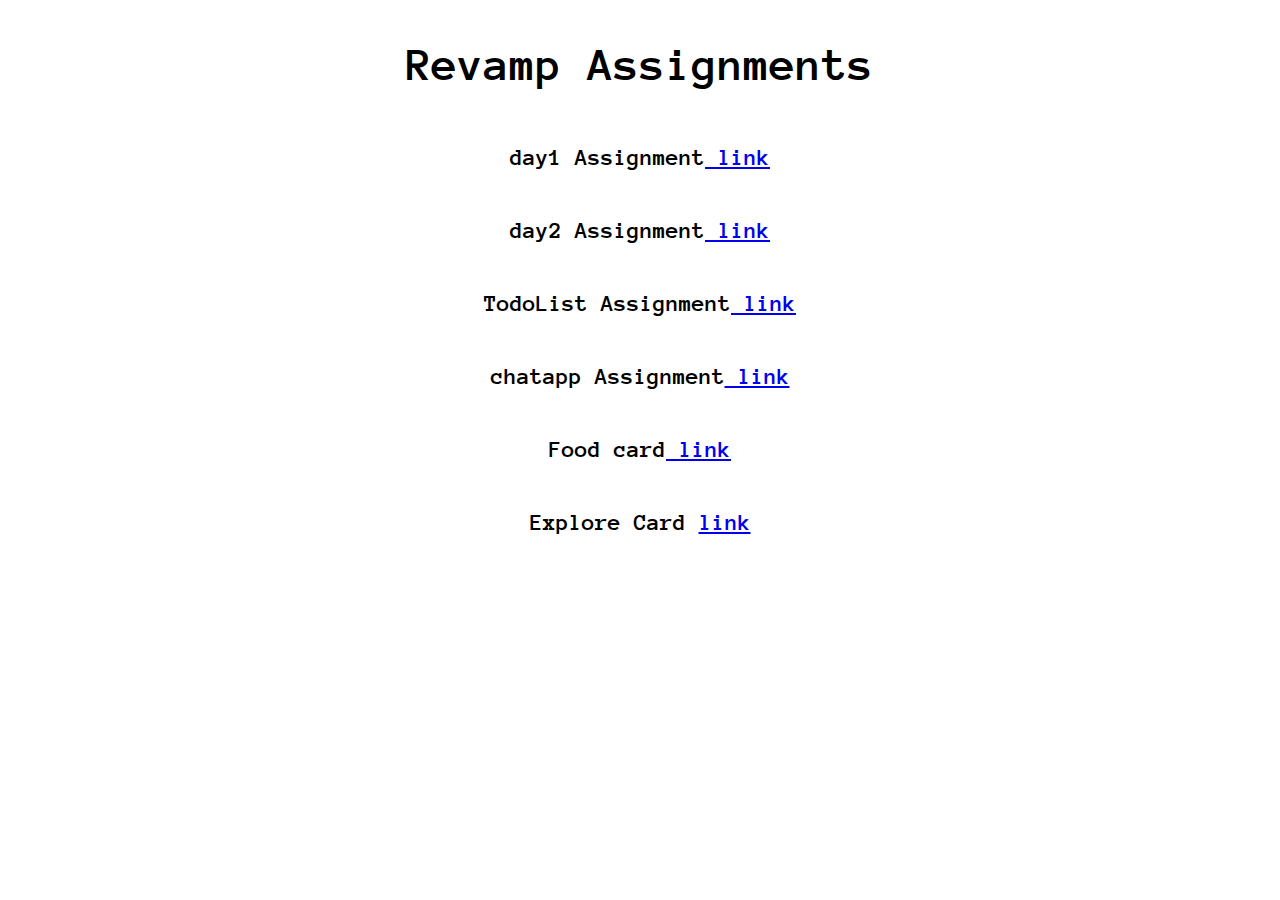
<file: index.html>
<!DOCTYPE html>
<html lang="en">
  <head>
    <meta charset="UTF-8" />
    <meta name="viewport" content="width=device-width, initial-scale=1.0" />
    <title>Revamp Assignments</title>
    <link
      href="https://fonts.googleapis.com/css?family=Anonymous+Pro:regular,italic,700,700italic"
      rel="stylesheet"
    />
    <style>
      body {
        background: #ffffff;
        background-repeat: no-repeat;
        background-size: cover;
        color: black;
        font-size: x-large;
        font-weight: bolder;
        font-family: "Anonymous Pro", sans-serif;
      }
      .center {
        display: flex;
        flex-direction: column;
        align-items: center;
        justify-content: center;
      }
    </style>
  </head>
  <body>
    <div class="center">
      <h1>Revamp Assignments</h1>
      <p>
        day1 Assignment<span><a href="./day1.html"> link</a></span>
      </p>
      <p>
        day2 Assignment<span><a href="./day2.html"> link</a></span>
      </p>
      <p>
        TodoList Assignment<span><a href="todolist.html"> link</a></span>
      </p>
      <p>
        chatapp Assignment<span><a href="chatapp.html"> link</a></span>
      </p>
      <p>
        Food card<span><a href="./food-card.html"> link</a></span>
      </p>
      <p>
        Explore Card <span><a href="./explore-card.html"> link</a></span>
      </p>
     
    </div>
  </body>
</html>
</file>
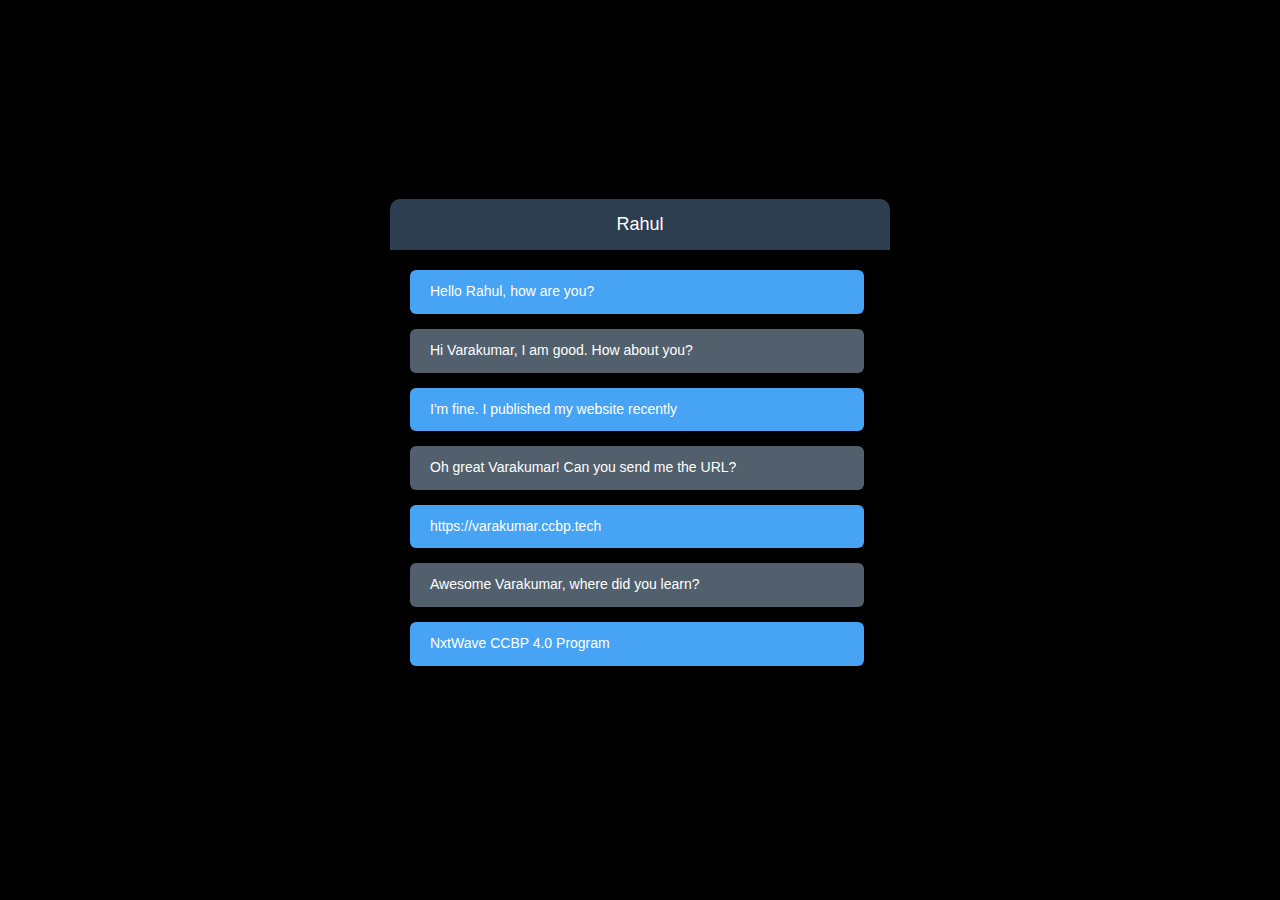
<file: chatapp.html>
<!DOCTYPE html>
<html>
<head>
    <style>
        body {
            font-family: Arial, sans-serif;
            display: flex;
            justify-content: center;
            align-items: center;
            min-height: 100vh;
            margin: 0;
            background-color: #000;
        }

        .chat-container {
            width: 100%;
            max-width: 500px;
            background-color: #000;
            border-radius: 10px;
            overflow: hidden;
        }

        .chat-header {
            background-color: #2d3e50;
            color: white;
            padding: 15px;
            text-align: center;
            font-size: 18px;
        }

        .chat-messages {
            padding: 20px;
            background-color: #000;
            min-height: 400px;
            background-image: url("https://d1tgh8fmlzexmh.cloudfront.net/ccbp-static-website/chatbg.png");
        }

        .message {
            margin-bottom: 15px;
           
           
        }

        .message-sent {
            float: none;
        }

        .message-received {
            float: none;
        }

        .message-content {
            padding: 12px 20px;
            border-radius: 6px;
            display: inline-block;
            font-size: 14px;
            line-height: 1.4;
            width: 90%;
        }

        .message-sent .message-content {
            background-color: #47a3f3;
            color: white;
        }

        .message-received .message-content {
            background-color: #52606d;
            color: white;
        }
    </style>
</head>
<body>
    <div class="chat-container">
        <div class="chat-header">
            Rahul
        </div>
        <div class="chat-messages">
            <div class="message message-sent">
                <div class="message-content">
                    Hello Rahul, how are you?
                </div>
            </div>
            <div class="message message-received">
                <div class="message-content">
                    Hi Varakumar, I am good. How about you?
                </div>            </div>
            <div class="message message-sent">
                <div class="message-content">
                    I'm fine. I published my website recently
                </div>
            </div>
            <div class="message message-received">
                <div class="message-content">
                    Oh great Varakumar! Can you send me the URL?
                </div>
            </div>
            <div class="message message-sent">
                <div class="message-content">
                    https://varakumar.ccbp.tech
                </div>
            </div>
            <div class="message message-received">
                <div class="message-content">
                    Awesome Varakumar, where did you learn?
                </div>
            </div>
            <div class="message message-sent">
                <div class="message-content">
                    NxtWave CCBP 4.0 Program
                </div>
            </div>
        </div>
    </div>
</body>
</html>
</file>
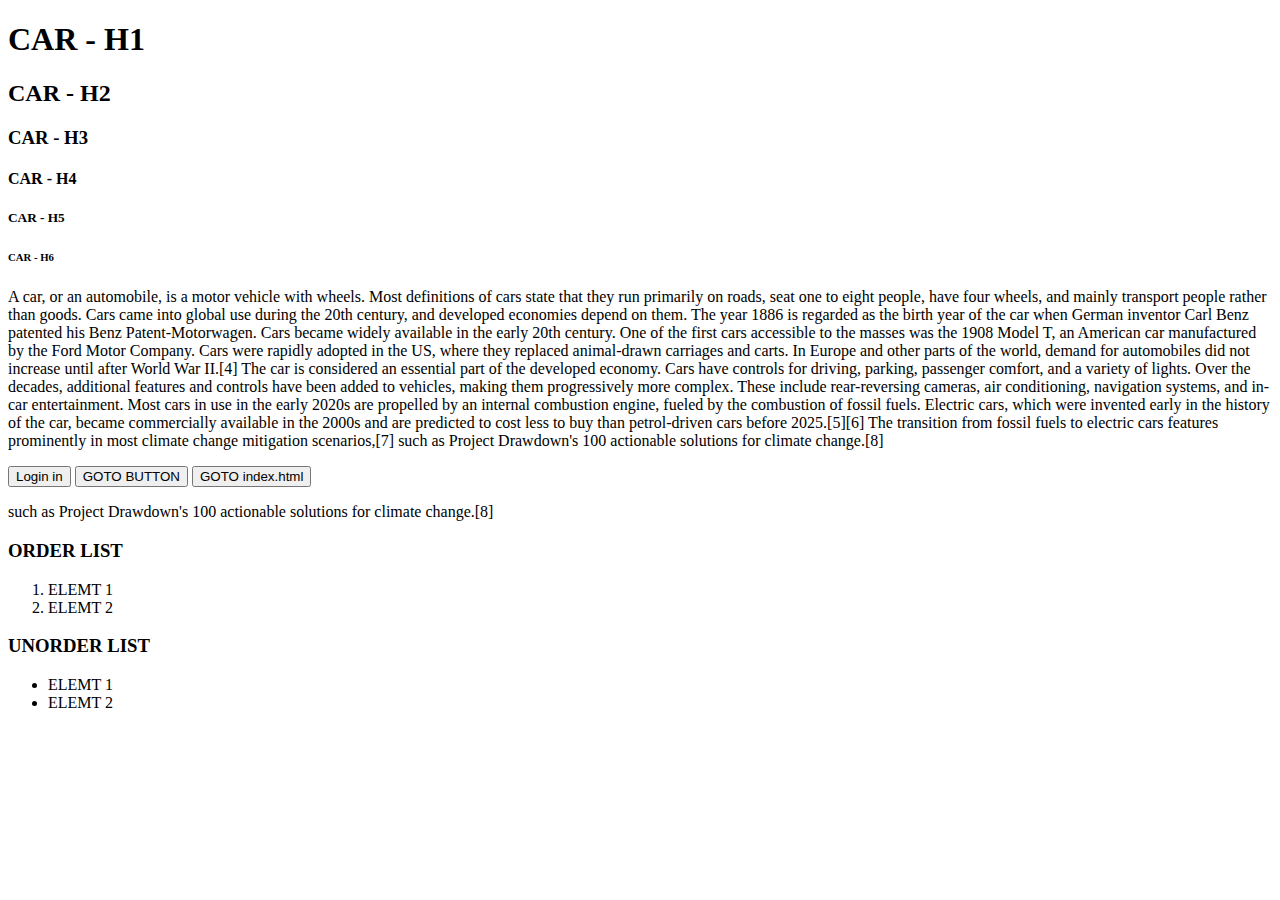
<file: day2.html>
<!DOCTYPE html>
<html lang="en">
  <head>
    <meta charset="UTF-8" />
    <meta name="viewport" content="width=device-width, initial-scale=1.0" />
    <title>Car Information</title>
  </head>
  <body>
    <h1>CAR - H1</h1>
    <h2>CAR - H2</h2>
    <h3>CAR - H3</h3>
    <h4>CAR - H4</h4>
    <h5>CAR - H5</h5>
    <h6>CAR - H6</h6>

    <p>
      A car, or an automobile, is a motor vehicle with wheels. Most definitions
      of cars state that they run primarily on roads, seat one to eight people,
      have four wheels, and mainly transport people rather than goods. Cars came
      into global use during the 20th century, and developed economies depend on
      them. The year 1886 is regarded as the birth year of the car when German
      inventor Carl Benz patented his Benz Patent-Motorwagen. Cars became widely
      available in the early 20th century. One of the first cars accessible to
      the masses was the 1908 Model T, an American car manufactured by the Ford
      Motor Company. Cars were rapidly adopted in the US, where they replaced
      animal-drawn carriages and carts. In Europe and other parts of the world,
      demand for automobiles did not increase until after World War II.[4] The
      car is considered an essential part of the developed economy. Cars have
      controls for driving, parking, passenger comfort, and a variety of lights.
      Over the decades, additional features and controls have been added to
      vehicles, making them progressively more complex. These include
      rear-reversing cameras, air conditioning, navigation systems, and in-car
      entertainment. Most cars in use in the early 2020s are propelled by an
      internal combustion engine, fueled by the combustion of fossil fuels.
      Electric cars, which were invented early in the history of the car, became
      commercially available in the 2000s and are predicted to cost less to buy
      than petrol-driven cars before 2025.[5][6] The transition from fossil
      fuels to electric cars features prominently in most climate change
      mitigation scenarios,[7] such as Project Drawdown's 100 actionable
      solutions for climate change.[8]
    </p>

    <div class="buttons">
      <button>Login in</button>
      <button>GOTO BUTTON</button>
      <button>GOTO index.html</button>
    </div>

    <p>
      such as Project Drawdown's 100 actionable solutions for climate change.[8]
    </p>

    <h3>ORDER LIST</h3>
    <ol>
      <li>ELEMT 1</li>
      <li>ELEMT 2</li>
    </ol>

    <h3>UNORDER LIST</h3>
    <ul>
      <li>ELEMT 1</li>
      <li>ELEMT 2</li>
    </ul>
  </body>
</html>
</file>
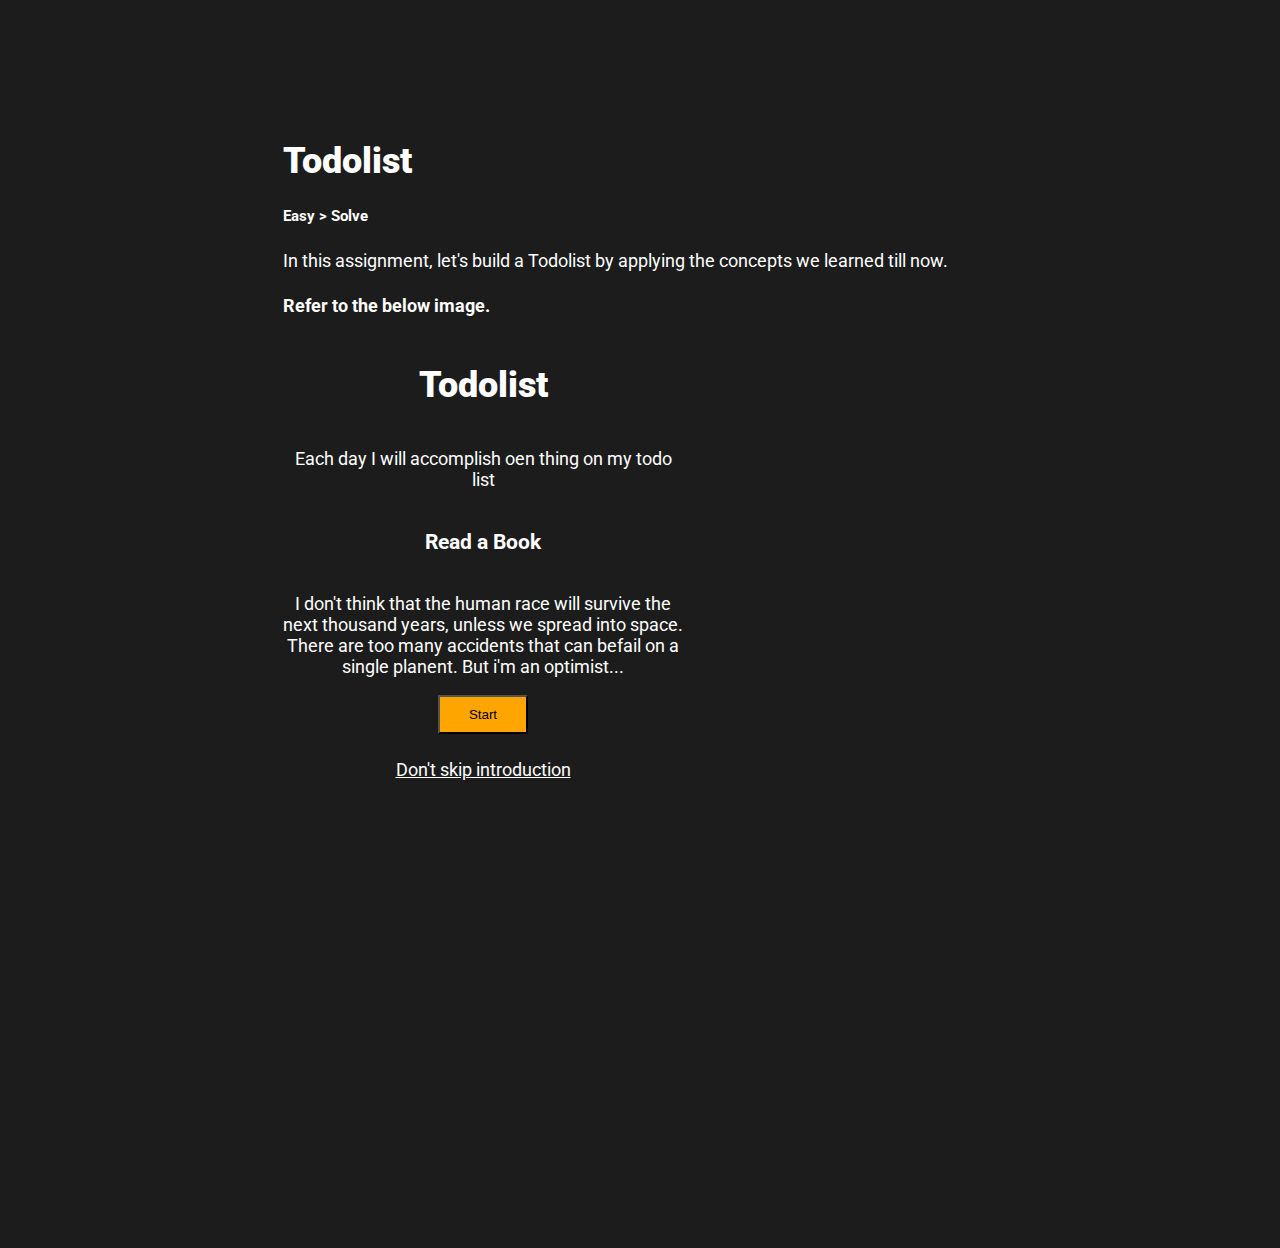
<file: todolist.html>
<!DOCTYPE html>
<html lang="en">
  <head>
    <meta charset="UTF-8" />
    <meta name="viewport" content="width=device-width, initial-scale=1.0" />
    <title>Todolist</title>
    <link
      href="https://fonts.googleapis.com/css?family=Roboto:100,100italic,300,300italic,regular,italic,500,500italic,700,700italic,900,900italic"
      rel="stylesheet"
    />
    <link rel="stylesheet" href="todolist.css" />
  </head>
  <body>
    <div class="center">
      <div>
        <h1>Todolist</h1>
        <h5>Easy > Solve</h5>
        <p>
          In this assignment, let's build a Todolist by applying the concepts we
          learned till now.
        </p>
        <h4>Refer to the below image.</h4>
      </div>
      <div class="bgimage">
        <h1>Todolist</h1>
        <p>Each day I will accomplish oen thing on my todo list</p>
        <h3>Read a Book</h3>
        <p>
          I don't think that the human race will survive the next thousand
          years, unless we spread into space. There are too many accidents that
          can befail on a single planent. But i'm an optimist...
        </p>
        <button class="btn">Start</button>
        <a href="#">Don't skip introduction </a>
      </div>
    </div>
  </body>
</html>
</file>
<file: todolist.css>
body {
        background: #000000e3;
        color: white;
        font-family: "Roboto", sans-serif;
        font-size: large;
      }

      .btn {
        background: orange;
        padding: 10px;
        width: 90px;
        margin-bottom: 25px;
      }
      .bgimage {
        display: flex;
        flex-direction: column;
        text-align: center;
        background-image: url("https://ik.imagekit.io/4z8covdo9/Full stack/todolistbg.png?updatedAt=1700761069523");
        background-repeat: no-repeat;
        background-size: cover;
        align-items: center;
        width: 400px;
        height: 100vh;
      }
      a {
        color: white;
      }
      .center {
        padding-left: 275px;
        margin-top: 140px;
      }
      h1 {
        font-weight: 900;
      }
</file>
